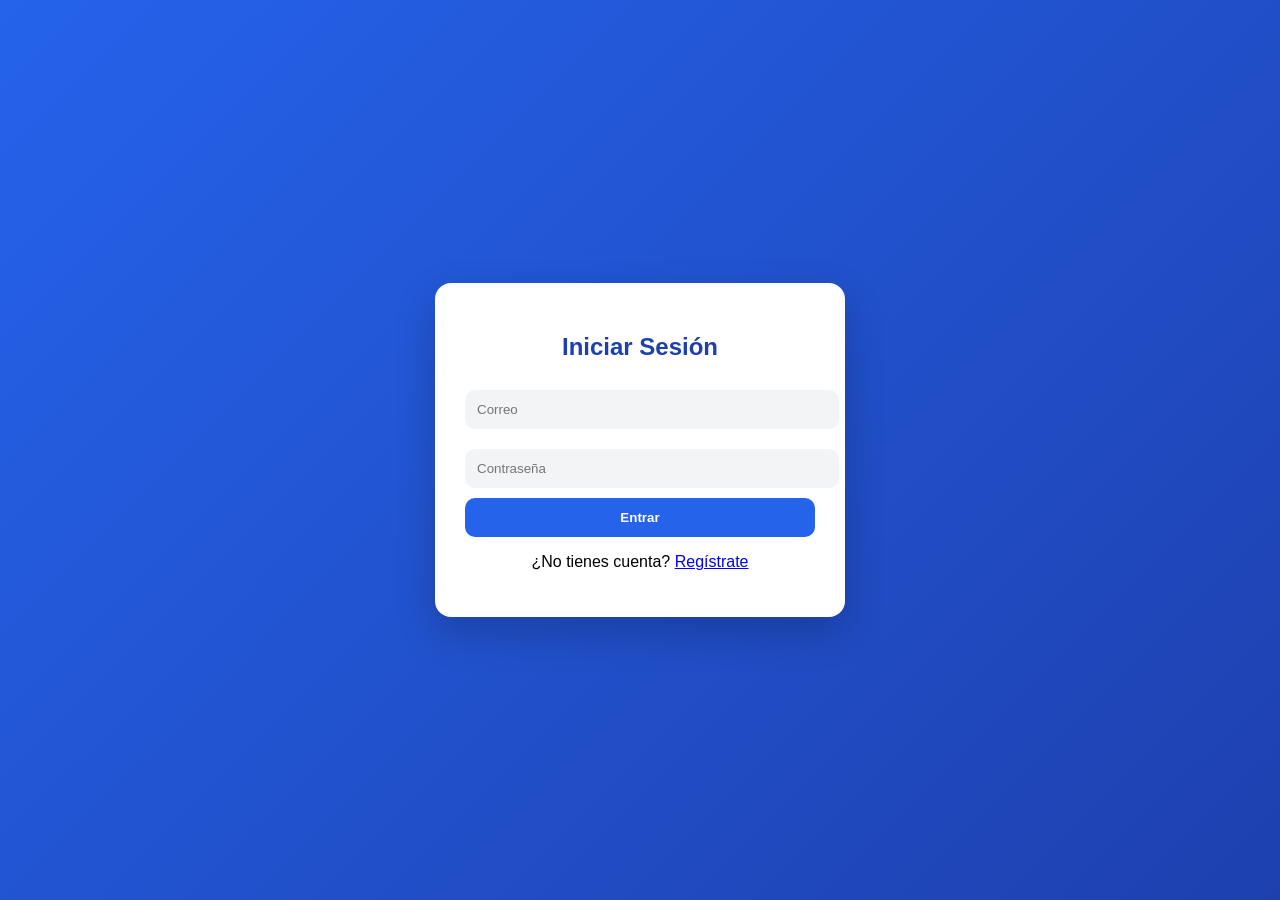
<file: index.html>
<!DOCTYPE html>
<html lang="es">
<head>
  <meta charset="UTF-8">
  <title>Login</title>
  <link rel="stylesheet" href="styles.css">
</head>
<body>

<div class="container">
  <h2>Iniciar Sesión</h2>

  <form action="login.php" method="POST">
    <input type="email" name="email" placeholder="Correo" required>
    <input type="password" name="password" placeholder="Contraseña" required>
    <button type="submit">Entrar</button>
  </form>

  <p>¿No tienes cuenta? <a href="registro.html">Regístrate</a></p>
</div>

</body>
</html>
</file>
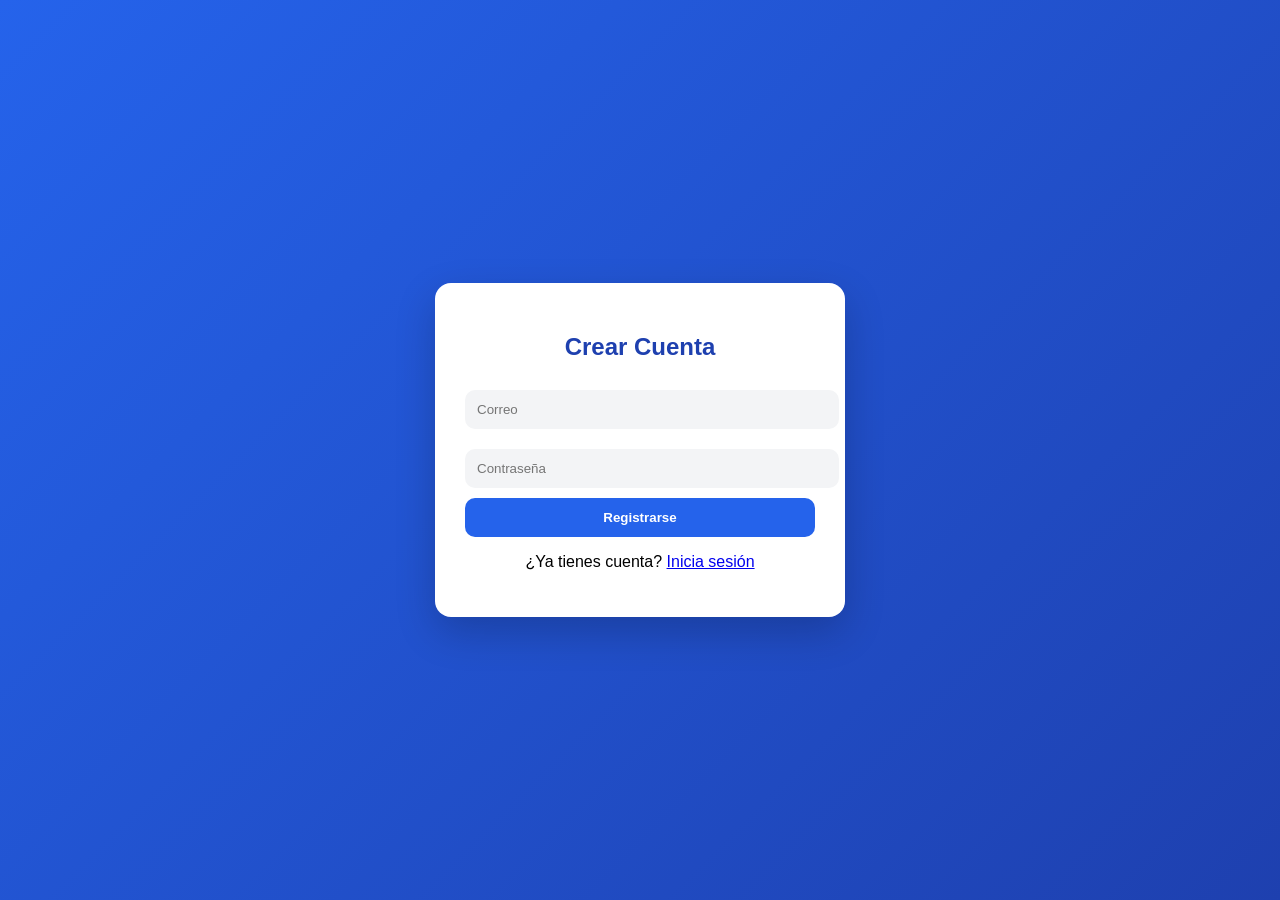
<file: registro.html>
<!DOCTYPE html>
<html lang="es">
<head>
  <meta charset="UTF-8">
  <title>Registro</title>
  <link rel="stylesheet" href="styles.css">
</head>
<body>

<div class="container">
  <h2>Crear Cuenta</h2>

  <form action="registro.php" method="POST">
    <input type="email" name="email" placeholder="Correo" required>
    <input type="password" name="password" placeholder="Contraseña" required>
    <button type="submit">Registrarse</button>
  </form>

  <p>¿Ya tienes cuenta? <a href="index.html">Inicia sesión</a></p>
</div>

</body>
</html>
</file>
<file: styles.css>
body {
  font-family: 'Segoe UI', sans-serif;
  background: linear-gradient(135deg, #2563eb, #1e40af);
  margin: 0;
  height: 100vh;
  display: flex;
  justify-content: center;
  align-items: center;
}

.container {
  background: #ffffff;
  padding: 30px;
  border-radius: 16px;
  width: 350px;
  box-shadow: 0 15px 40px rgba(0,0,0,0.2);
  text-align: center;
}

h2, h3 {
  color: #1e40af;
}

input {
  width: 100%;
  padding: 12px;
  margin: 10px 0;
  border: none;
  border-radius: 10px;
  background: #f3f4f6;
}

button {
  width: 100%;
  padding: 12px;
  background: #2563eb;
  color: white;
  border: none;
  border-radius: 10px;
  cursor: pointer;
  font-weight: bold;
  transition: 0.3s;
}

button:hover {
  background: #1e40af;
  transform: translateY(-2px);
}

.task {
  background: #f9fafb;
  padding: 12px;
  border-radius: 10px;
  margin-top: 10px;
  text-align: left;
  box-shadow: 0 5px 10px rgba(0,0,0,0.05);
}

.task strong {
  color: #1e40af;
}

.task a {
  color: red;
  font-size: 12px;
  text-decoration: none;
}

.task a:hover {
  text-decoration: underline;
}
</file>
